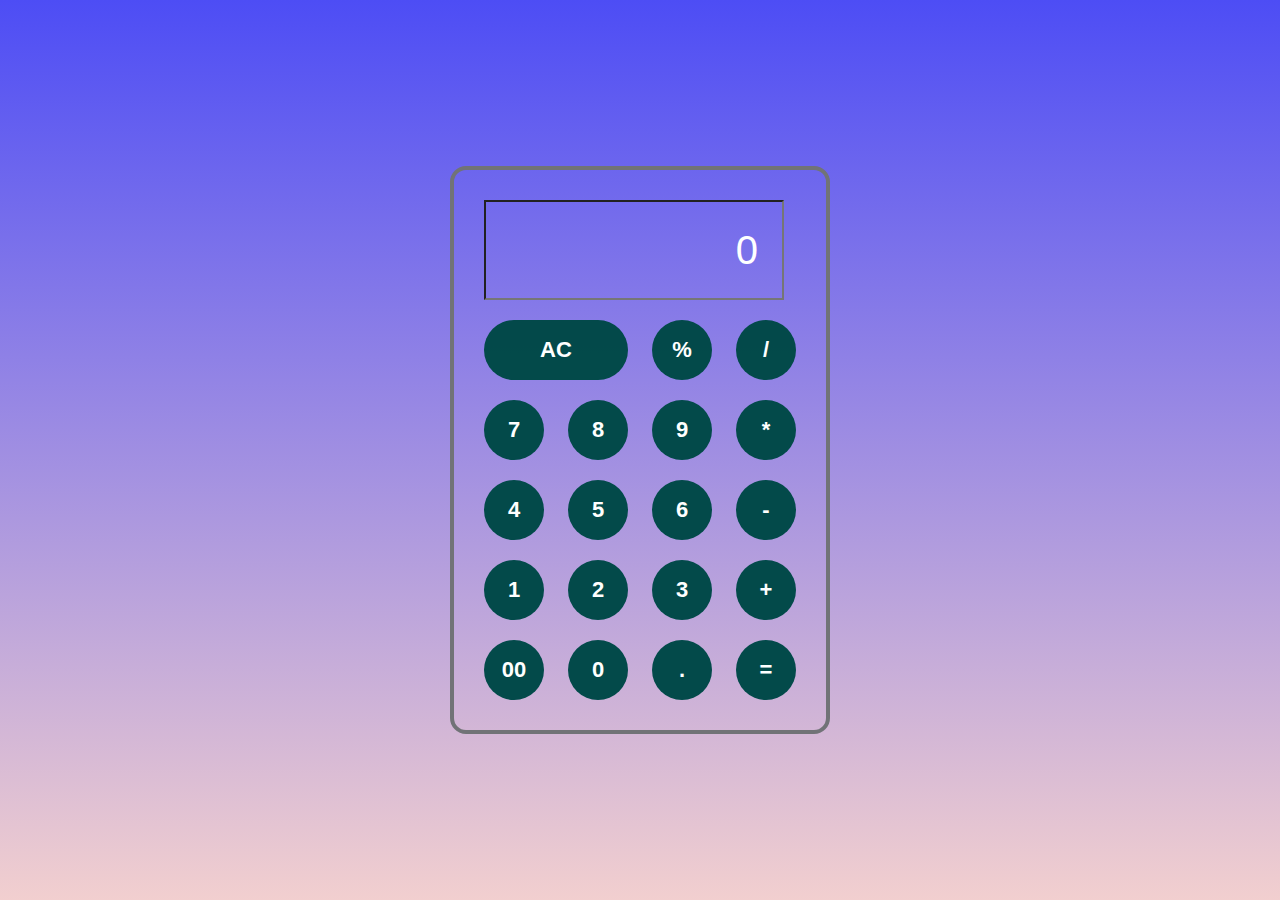
<file: Calculator/index.html>
<!DOCTYPE html>
<html lang="en">
<head>
    <meta charset="UTF-8">
    <meta http-equiv="X-UA-Compatible" content="IE=edge">
    <meta name="viewport" content="width=device-width, initial-scale=1.0">
    <title>Document</title>
    <link rel="stylesheet" href="./style.css">
</head>
<body>
    <div class="calculator">
        <input type="text" placeholder="0" name="display" id="display">
            <div>
            <button value="C" onclick="clearScreen()" class="pin1" id="btn">AC</button>
            <!-- <button value="" onclick="cal('')" class="pin2">DEL</button> -->
            <button value="%" onclick="cal('%')" class="pin3">%</button>
            <button value="/" onclick="cal('/')" class="pin4">/</button>
        </div>
        <div>
            <button value="7" onclick="cal('7')">7</button>
            <button value="8" onclick="cal('8')">8</button>
            <button value="7" onclick="cal('9')">9</button>
            <button value="*" onclick="cal('*')" class="pins4">*</button>
        </div>
        <div>
            <button value="4" onclick="cal('4')">4</button>
            <button value="5" onclick="cal('5')">5</button>
            <button value="6" onclick="cal('6')">6</button>
            <button value="-" onclick="cal('-')" class="pins3">-</button>
        </div>
        <div>
            <button value="1" onclick="cal('1')">1</button>
            <button value="2" onclick="cal('2')">2</button>
            <button value="3" onclick="cal('3')">3</button>
            <button value="+" onclick="cal('+')" class="pins2">+</button>
        </div>
        <div>
            <button value="00" onclick="cal('00')">00</button>
            <button value="0" onclick="cal('0')">0</button>
            <button value="." onclick="cal('.')">.</button>
            <button value="=" onclick="calculate()" class="pins">=</button>
        </div>
    
        </div>
    <script src="./script.js"></script>
</body>
</html>
</file>
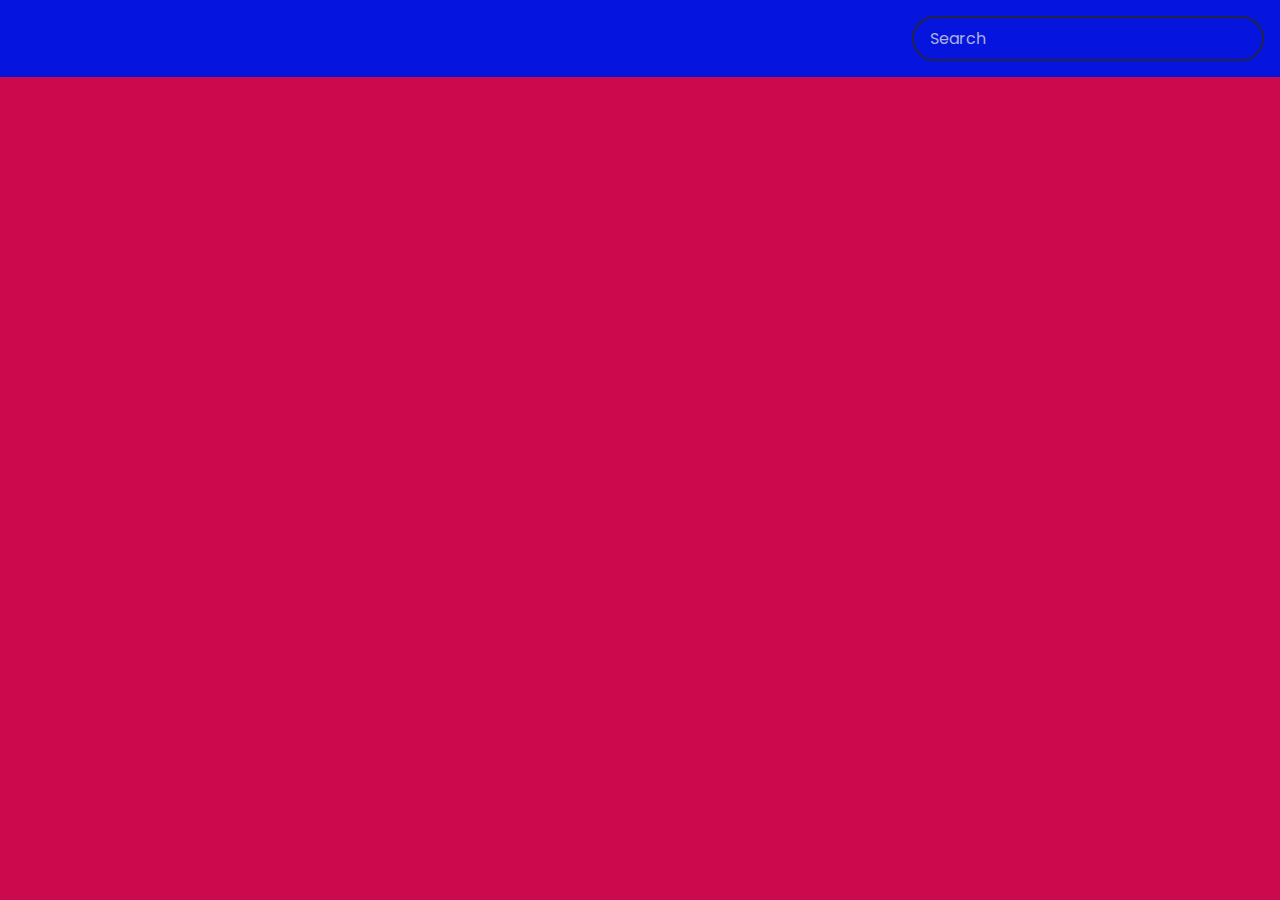
<file: Movie App/index.html>
<!DOCTYPE html>
<html lang="en">
<head>
    <meta charset="UTF-8">
    <meta http-equiv="X-UA-Compatible" content="IE=edge">
    <meta name="viewport" content="width=device-width, initial-scale=1.0">
    <title>Document</title>
    <link rel="stylesheet" href="./style.css">
</head>
<body>
    <header>
        <form id="form">
            <input type="text" autocomplete="off" id="search" placeholder="Search" class="search">
        </form>
    </header>
    <main id="main">
   
    </main>
    <script src="./script.js"></script>
</body>
</html>
</file>
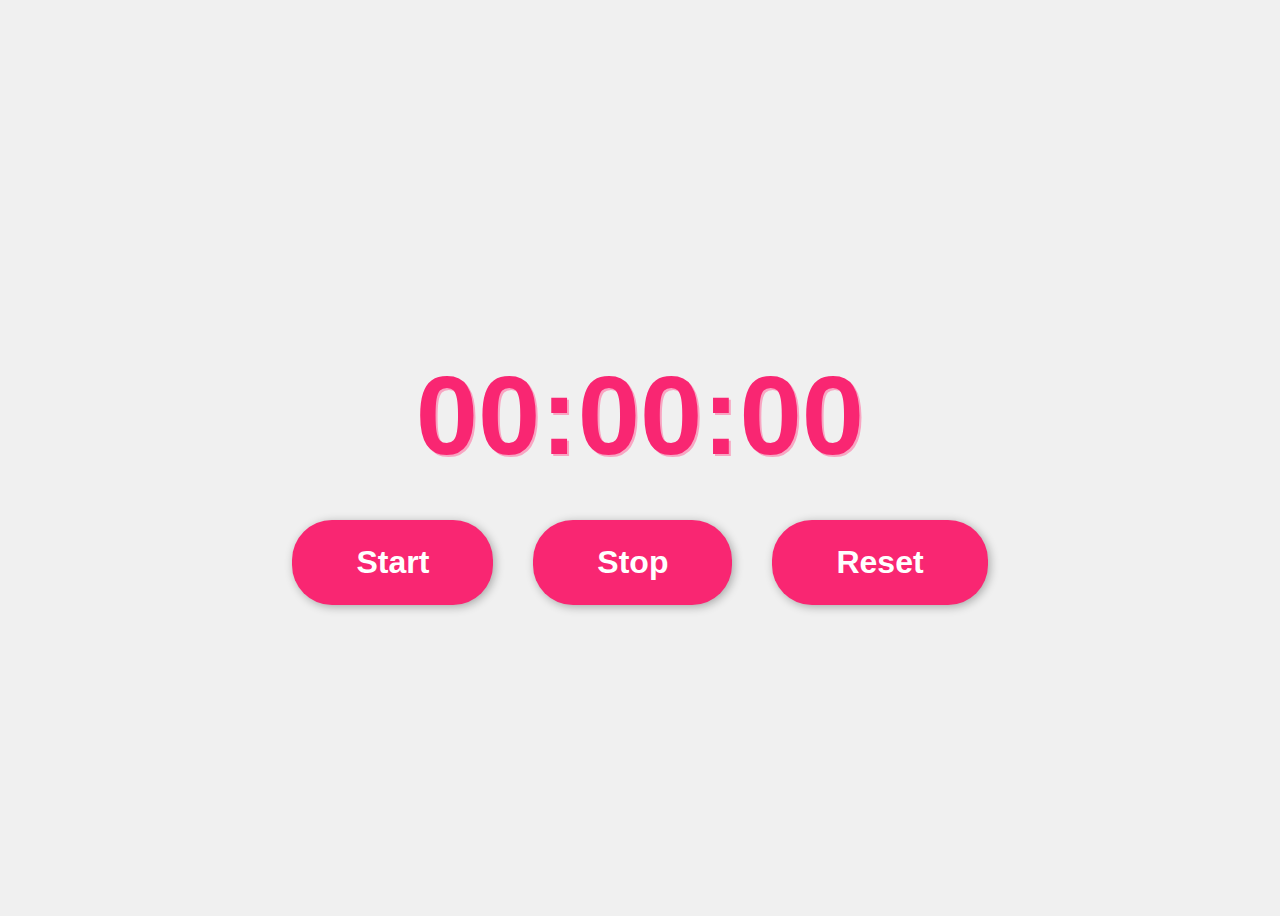
<file: Stopwatch/index.html>
<!DOCTYPE html>
<html lang="en">
<head>
    <meta charset="UTF-8">
    <meta http-equiv="X-UA-Compatible" content="IE=edge">
    <meta name="viewport" content="width=device-width, initial-scale=1.0">
    <title>Document</title>
    <link rel="stylesheet" href="./style.css">
</head>
<body>
    <div id="timer">00:00:00</div>
    <div id="buttons">
        <button id="start">Start</button>
        <button id="stop">Stop</button>
        <button id="reset">Reset</button>
    </div>


    <script src="./script.js"></script>
</body>
</html>
</file>
<file: Calculator/style.css>
*{
    margin:0;
    padding:0;
    box-sizing: border-box;
}
body{
    width:100%;
    height:100vh;
    display:flex;
    justify-content: center;
    align-items: center;
    background:linear-gradient(rgb(77, 77, 245),rgb(242, 207, 207));
}
.calculator{
    border:4px solid #717377;
    padding:20px;
    border-radius: 16px;
    background: transparent;
    
}
input{
    width:300px;
    height:100px;
    /* border:none; */
    padding: 24px;
    margin:10px;
    background: transparent;
    font-size:40px;
    text-align:right;
}
input::placeholder{
    color:white;
}
button{
    border:none;
    width:60px;
    height:60px;
    margin:10px;
    border-radius: 30px;
    background-color: #024949fe;
    color: white;
    font-size: 22px;
    font-weight: 700;
}

.pin1{
    width: 144px;
}
</file>
<file: Movie App/style.css>
@import url('https://fonts.googleapis.com/css2?family=Poppins:wght@200;400;600&display=swap');
*{
    box-sizing: border-box;
    
}
body{
    margin: 0;
    background-color: #cd094e;
     font-family: "Poppins", sans-serif;
}
header{
    background-color: #0615de;
    padding: 1rem;
    display: flex;
    justify-content: flex-end;
}
.search {
padding: 0.5rem 1rem;
border-radius: 50px;
border: 2px solid #22254b;
background-color: transparent;
font-family: inherit;
color: #eee;
font-size: 1rem;
}
.search::placeholder{
    color: #afb2dc;
}
.search:focus{
    outline: none;
    background-color: #05082c;
}
main{
    display: flex;
    flex-wrap: wrap;
}
/* ye baad me dekhte hai */
.movie{
    box-shadow: 0 4px 5px rgba(0,0,0,0.2);
    border-radius: 3px;
    width: 300px;
    background-color: #0d1dd2;
    margin: 1rem;
    overflow: hidden;
    position: relative;
}
.movie img{
 width: 100%;
   
}
.movie-info{
    display: flex;
    justify-content: space-between;
    padding: 0.5rem 1rem 1rem;
    color: #eee;
    letter-spacing: 0.5px;
    align-items: center;
}
.movie-info h3{
    margin: 0;
}
.movie-info span{
    background-color: #22254b;
    padding: 0.25rem 0.5rem;
    border-radius: 3px;
    font-weight: bold;
}
.movie-info span.green{
    color: rgb(46, 194, 46);
}
.movie-info span.orange{
 color: orange;
}
.movie-info span.red{
    color: red;
}
.overview{
    position: absolute;
    top: 0;
    right: 0;
    left: 0;
    bottom: 0;
    background-color: #fff;
    padding: 2rem;
    transform: translateY(100%);
    transition: transform 1s ease-in;
    max-width: 100%;
    overflow: auto;
}
.movie:hover .overview{
    transform: translateY(0);
}
.overview h4{
    margin-top: 0;
}
</file>
<file: Stopwatch/style.css>
body{
    background-color: #f0f0f0;
    font-family: sans-serif;
    display: flex;
    flex-direction: column;
    align-items: center;
    justify-content: center;
    height: 100vh;
    overflow: hidden;
    align-items: center;
}

#timer{
    font-size: 7rem;
    font-weight: 700;
    text-shadow: 2px 2px #f8a5c2;
    color: #f92672;
    margin: 40px auto;
}

#buttons{
    display: flex;
    justify-content: center;
    width: auto;
    gap: 40px;
}

button{
    background-color: #f92672;
    color: white;
    border: none;
    font-size: 2rem;
    font-weight: bold;
    padding: 1.5rem 4rem;
    border-radius: 40px;
    cursor: pointer;
    box-shadow: 2px 2px 10px rgba(0, 0, 0, 0.3);
}

button:hover{
    background-color: #f44583;
    box-shadow: 2px 2px 10px rgba(0, 0, 0, 0.5);
}

button[disabled]{
    opacity: .5;
    cursor: default;
}
</file>
